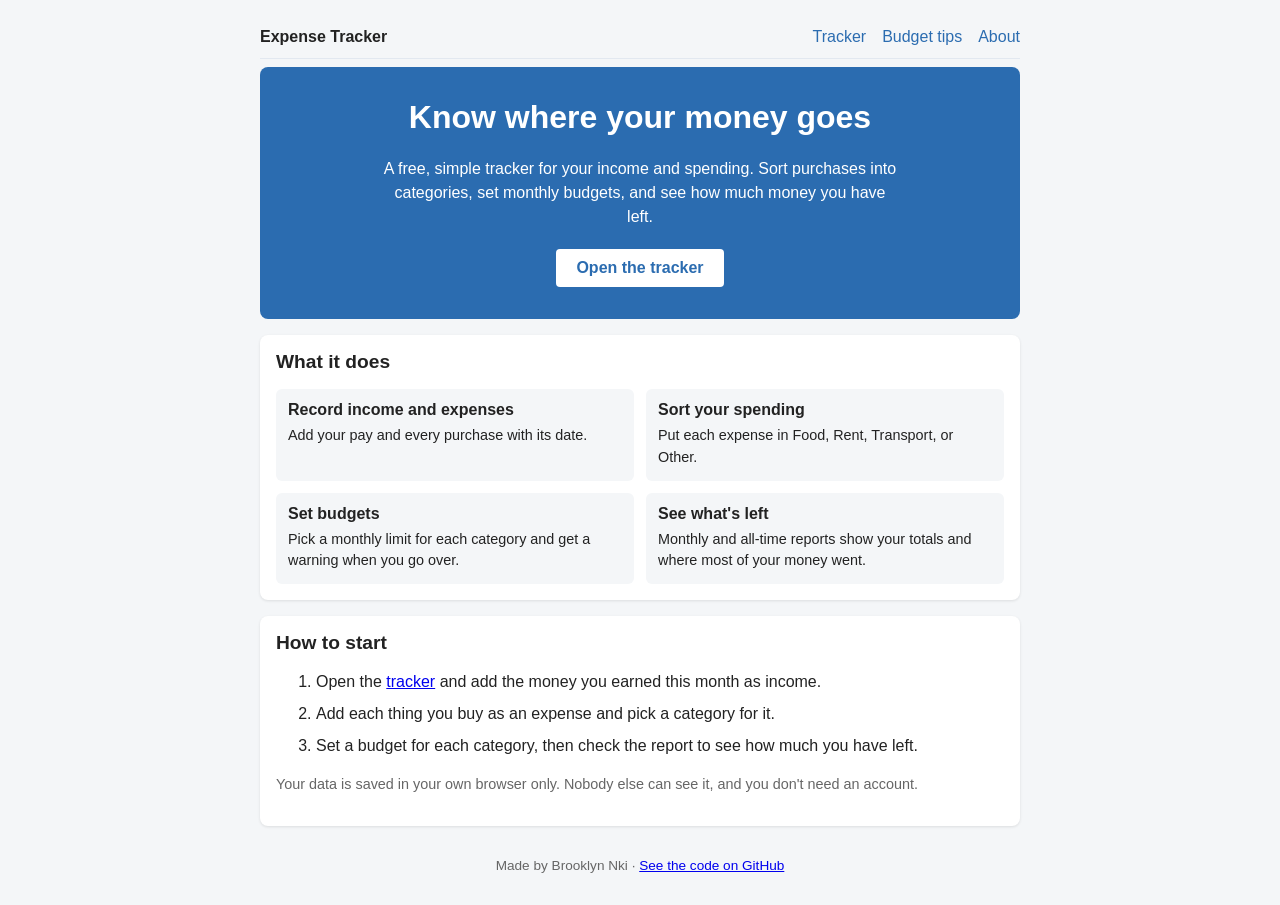
<file: web/index.html>
<!DOCTYPE html>
<html lang="en">
<head>
  <meta charset="UTF-8">
  <meta name="viewport" content="width=device-width, initial-scale=1">
  <title>Expense Tracker</title>
  <link rel="stylesheet" href="style.css">
</head>
<body>
  <!-- Menu at the top of every page -->
  <nav class="site-nav">
    <a href="index.html" class="logo">Expense Tracker</a>
    <a href="tracker.html">Tracker</a>
    <a href="tips.html">Budget tips</a>
    <a href="about.html">About</a>
  </nav>

  <!-- Big welcome box -->
  <header class="hero">
    <h1>Know where your money goes</h1>
    <p>A free, simple tracker for your income and spending. Sort purchases into categories,
      set monthly budgets, and see how much money you have left.</p>
    <a href="tracker.html" class="button">Open the tracker</a>
  </header>

  <!-- Quick look at this month, filled in by home.js if you already have entries -->
  <section id="quickLook" hidden>
    <h2>This month so far</h2>
    <div class="totals">
      <div>Income <strong id="quickIncome">$0.00</strong></div>
      <div>Expenses <strong id="quickExpenses">$0.00</strong></div>
      <div>Money left <strong id="quickLeft">$0.00</strong></div>
    </div>
  </section>

  <!-- What the tracker can do -->
  <section>
    <h2>What it does</h2>
    <div class="cards">
      <div class="card">
        <h3>Record income and expenses</h3>
        <p>Add your pay and every purchase with its date.</p>
      </div>
      <div class="card">
        <h3>Sort your spending</h3>
        <p>Put each expense in Food, Rent, Transport, or Other.</p>
      </div>
      <div class="card">
        <h3>Set budgets</h3>
        <p>Pick a monthly limit for each category and get a warning when you go over.</p>
      </div>
      <div class="card">
        <h3>See what's left</h3>
        <p>Monthly and all-time reports show your totals and where most of your money went.</p>
      </div>
    </div>
  </section>

  <!-- Three steps to get started -->
  <section>
    <h2>How to start</h2>
    <ol class="steps">
      <li>Open the <a href="tracker.html">tracker</a> and add the money you earned this month as income.</li>
      <li>Add each thing you buy as an expense and pick a category for it.</li>
      <li>Set a budget for each category, then check the report to see how much you have left.</li>
    </ol>
    <p class="hint">Your data is saved in your own browser only. Nobody else can see it, and you don't need an account.</p>
  </section>

  <footer class="site-footer">
    Made by Brooklyn Nki &middot; <a href="https://github.com/brooklynnki9-arch/expense-tracker">See the code on GitHub</a>
  </footer>

  <script src="home.js"></script>
</body>
</html>
</file>
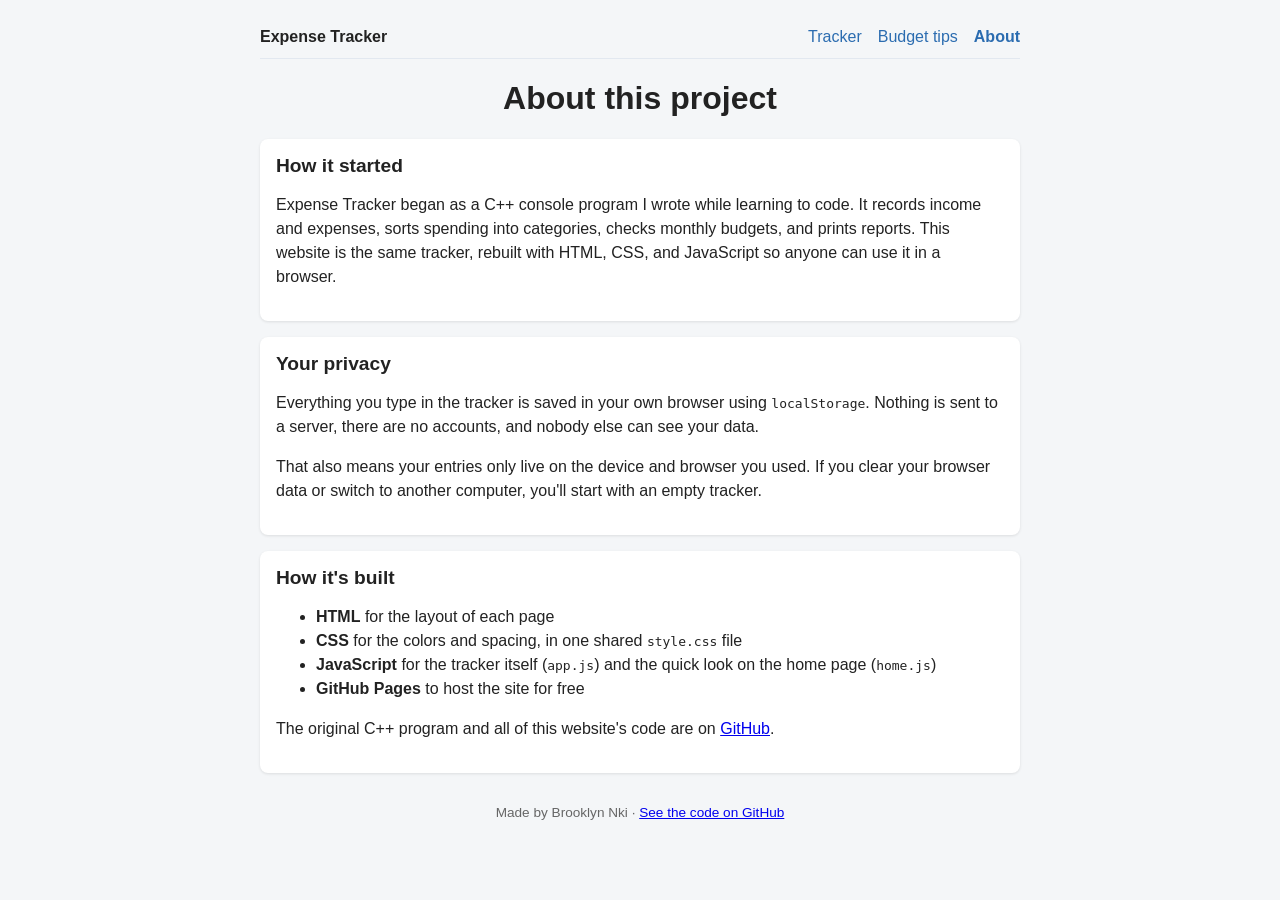
<file: web/about.html>
<!DOCTYPE html>
<html lang="en">
<head>
  <meta charset="UTF-8">
  <meta name="viewport" content="width=device-width, initial-scale=1">
  <title>About - Expense Tracker</title>
  <link rel="stylesheet" href="style.css">
</head>
<body>
  <!-- Menu at the top of every page -->
  <nav class="site-nav">
    <a href="index.html" class="logo">Expense Tracker</a>
    <a href="tracker.html">Tracker</a>
    <a href="tips.html">Budget tips</a>
    <a href="about.html" class="current">About</a>
  </nav>

  <h1>About this project</h1>

  <section>
    <h2>How it started</h2>
    <p>Expense Tracker began as a C++ console program I wrote while learning to code.
      It records income and expenses, sorts spending into categories, checks monthly budgets,
      and prints reports. This website is the same tracker, rebuilt with HTML, CSS, and JavaScript
      so anyone can use it in a browser.</p>
  </section>

  <section>
    <h2>Your privacy</h2>
    <p>Everything you type in the tracker is saved in your own browser using <code>localStorage</code>.
      Nothing is sent to a server, there are no accounts, and nobody else can see your data.</p>
    <p>That also means your entries only live on the device and browser you used. If you clear your
      browser data or switch to another computer, you'll start with an empty tracker.</p>
  </section>

  <section>
    <h2>How it's built</h2>
    <ul>
      <li><strong>HTML</strong> for the layout of each page</li>
      <li><strong>CSS</strong> for the colors and spacing, in one shared <code>style.css</code> file</li>
      <li><strong>JavaScript</strong> for the tracker itself (<code>app.js</code>) and the quick look on the home page (<code>home.js</code>)</li>
      <li><strong>GitHub Pages</strong> to host the site for free</li>
    </ul>
    <p>The original C++ program and all of this website's code are on
      <a href="https://github.com/brooklynnki9-arch/expense-tracker">GitHub</a>.</p>
  </section>

  <footer class="site-footer">
    Made by Brooklyn Nki &middot; <a href="https://github.com/brooklynnki9-arch/expense-tracker">See the code on GitHub</a>
  </footer>
</body>
</html>
</file>
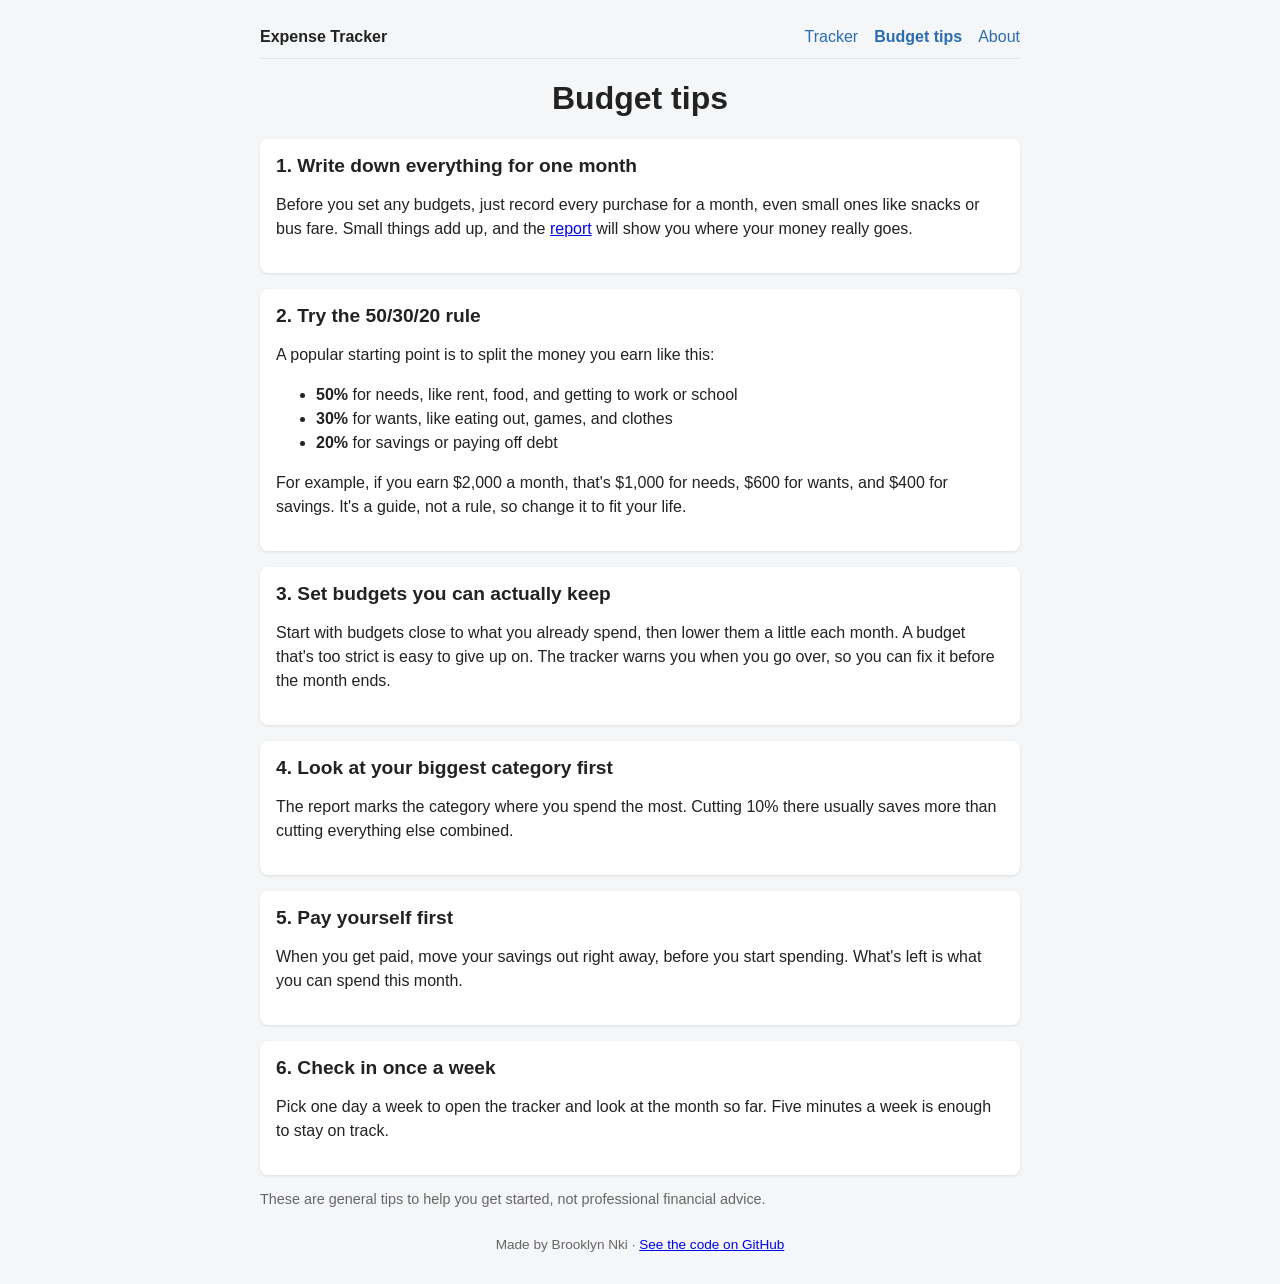
<file: web/tips.html>
<!DOCTYPE html>
<html lang="en">
<head>
  <meta charset="UTF-8">
  <meta name="viewport" content="width=device-width, initial-scale=1">
  <title>Budget tips - Expense Tracker</title>
  <link rel="stylesheet" href="style.css">
</head>
<body>
  <!-- Menu at the top of every page -->
  <nav class="site-nav">
    <a href="index.html" class="logo">Expense Tracker</a>
    <a href="tracker.html">Tracker</a>
    <a href="tips.html" class="current">Budget tips</a>
    <a href="about.html">About</a>
  </nav>

  <h1>Budget tips</h1>

  <section>
    <h2>1. Write down everything for one month</h2>
    <p>Before you set any budgets, just record every purchase for a month, even small ones like snacks
      or bus fare. Small things add up, and the <a href="tracker.html">report</a> will show you
      where your money really goes.</p>
  </section>

  <section>
    <h2>2. Try the 50/30/20 rule</h2>
    <p>A popular starting point is to split the money you earn like this:</p>
    <ul>
      <li><strong>50%</strong> for needs, like rent, food, and getting to work or school</li>
      <li><strong>30%</strong> for wants, like eating out, games, and clothes</li>
      <li><strong>20%</strong> for savings or paying off debt</li>
    </ul>
    <p>For example, if you earn $2,000 a month, that's $1,000 for needs, $600 for wants, and $400 for savings.
      It's a guide, not a rule, so change it to fit your life.</p>
  </section>

  <section>
    <h2>3. Set budgets you can actually keep</h2>
    <p>Start with budgets close to what you already spend, then lower them a little each month.
      A budget that's too strict is easy to give up on. The tracker warns you when you go over,
      so you can fix it before the month ends.</p>
  </section>

  <section>
    <h2>4. Look at your biggest category first</h2>
    <p>The report marks the category where you spend the most. Cutting 10% there usually saves more
      than cutting everything else combined.</p>
  </section>

  <section>
    <h2>5. Pay yourself first</h2>
    <p>When you get paid, move your savings out right away, before you start spending.
      What's left is what you can spend this month.</p>
  </section>

  <section>
    <h2>6. Check in once a week</h2>
    <p>Pick one day a week to open the tracker and look at the month so far. Five minutes a week
      is enough to stay on track.</p>
  </section>

  <p class="hint">These are general tips to help you get started, not professional financial advice.</p>

  <footer class="site-footer">
    Made by Brooklyn Nki &middot; <a href="https://github.com/brooklynnki9-arch/expense-tracker">See the code on GitHub</a>
  </footer>
</body>
</html>
</file>
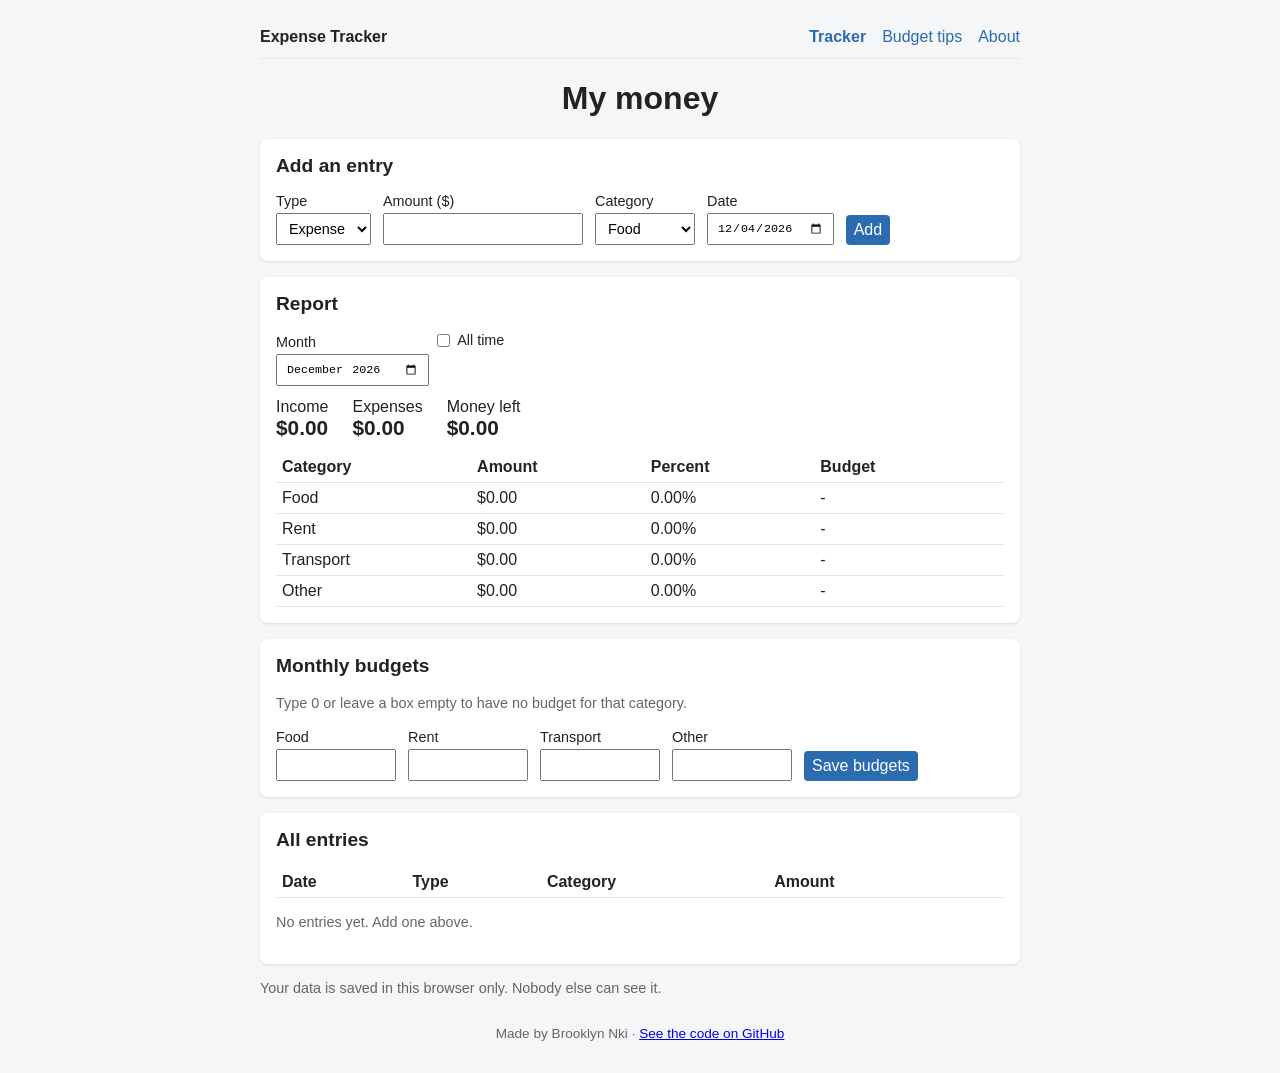
<file: web/tracker.html>
<!DOCTYPE html>
<html lang="en">
<head>
  <meta charset="UTF-8">
  <meta name="viewport" content="width=device-width, initial-scale=1">
  <title>Tracker - Expense Tracker</title>
  <link rel="stylesheet" href="style.css">
</head>
<body>
  <!-- Menu at the top of every page -->
  <nav class="site-nav">
    <a href="index.html" class="logo">Expense Tracker</a>
    <a href="tracker.html" class="current">Tracker</a>
    <a href="tips.html">Budget tips</a>
    <a href="about.html">About</a>
  </nav>

  <h1>My money</h1>

  <!-- Warning message, hidden until you go over a budget -->
  <p id="warning" class="warning" hidden></p>

  <!-- Add income or an expense -->
  <section>
    <h2>Add an entry</h2>
    <form id="entryForm">
      <label>
        Type
        <select id="entryType">
          <option value="Expense">Expense</option>
          <option value="Income">Income</option>
        </select>
      </label>
      <label>
        Amount ($)
        <input id="entryAmount" type="number" min="0.01" step="0.01" required>
      </label>
      <label id="categoryLabel">
        Category
        <select id="entryCategory">
          <option>Food</option>
          <option>Rent</option>
          <option>Transport</option>
          <option>Other</option>
        </select>
      </label>
      <label>
        Date
        <input id="entryDate" type="date" required>
      </label>
      <button type="submit" id="saveButton">Add</button>
      <button type="button" id="cancelButton" hidden>Cancel</button>
    </form>
  </section>

  <!-- Report for one month (or all time) -->
  <section>
    <h2>Report</h2>
    <label>
      Month
      <input id="reportMonth" type="month">
    </label>
    <label class="checkbox">
      <input id="allTime" type="checkbox"> All time
    </label>

    <div class="totals">
      <div>Income <strong id="totalIncome">$0.00</strong></div>
      <div>Expenses <strong id="totalExpenses">$0.00</strong></div>
      <div>Money left <strong id="moneyLeft">$0.00</strong></div>
    </div>

    <table>
      <thead>
        <tr><th>Category</th><th>Amount</th><th>Percent</th><th>Budget</th><th></th></tr>
      </thead>
      <tbody id="reportBody"></tbody>
    </table>
  </section>

  <!-- Monthly budgets -->
  <section>
    <h2>Monthly budgets</h2>
    <p class="hint">Type 0 or leave a box empty to have no budget for that category.</p>
    <form id="budgetForm" class="budgets">
      <label>Food <input data-category="Food" type="number" min="0" step="0.01"></label>
      <label>Rent <input data-category="Rent" type="number" min="0" step="0.01"></label>
      <label>Transport <input data-category="Transport" type="number" min="0" step="0.01"></label>
      <label>Other <input data-category="Other" type="number" min="0" step="0.01"></label>
      <button type="submit">Save budgets</button>
    </form>
  </section>

  <!-- Every entry, with buttons to fix or delete it -->
  <section>
    <h2>All entries</h2>
    <table>
      <thead>
        <tr><th>Date</th><th>Type</th><th>Category</th><th>Amount</th><th></th></tr>
      </thead>
      <tbody id="entryList"></tbody>
    </table>
    <p id="noEntries" class="hint">No entries yet. Add one above.</p>
  </section>

  <p class="hint">Your data is saved in this browser only. Nobody else can see it.</p>

  <footer class="site-footer">
    Made by Brooklyn Nki &middot; <a href="https://github.com/brooklynnki9-arch/expense-tracker">See the code on GitHub</a>
  </footer>

  <script src="app.js"></script>
</body>
</html>
</file>
<file: web/style.css>
[hidden] {
  display: none !important;
}

body {
  font-family: Arial, Helvetica, sans-serif;
  max-width: 760px;
  margin: 0 auto;
  padding: 16px;
  background: #f4f6f8;
  color: #222;
}

h1 {
  text-align: center;
}

section {
  background: white;
  border-radius: 8px;
  padding: 16px;
  margin-bottom: 16px;
  box-shadow: 0 1px 3px rgba(0, 0, 0, 0.1);
}

h2 {
  margin-top: 0;
  font-size: 1.2em;
}

form {
  display: flex;
  flex-wrap: wrap;
  gap: 12px;
  align-items: flex-end;
}

label {
  display: inline-flex;
  flex-direction: column;
  gap: 4px;
  font-size: 0.9em;
}

input, select, button {
  font-size: 1em;
  padding: 6px 8px;
}

button {
  background: #2b6cb0;
  color: white;
  border: none;
  border-radius: 4px;
  cursor: pointer;
}

button.small {
  padding: 3px 8px;
  font-size: 0.85em;
}

button.delete {
  background: #c53030;
}

#cancelButton {
  background: #718096;
}

.totals {
  display: flex;
  gap: 24px;
  margin: 12px 0;
}

.totals strong {
  display: block;
  font-size: 1.3em;
}

table {
  width: 100%;
  border-collapse: collapse;
}

th, td {
  text-align: left;
  padding: 6px;
  border-bottom: 1px solid #e2e8f0;
}

.over {
  color: #c53030;
  font-weight: bold;
}

.warning {
  background: #fed7d7;
  color: #9b2c2c;
  padding: 10px;
  border-radius: 6px;
}

.checkbox {
  flex-direction: row;
  align-items: center;
}

.hint {
  color: #666;
  font-size: 0.9em;
}

.budgets input {
  width: 100px;
}

/* Stack things on small phone screens */
@media (max-width: 500px) {
  .totals {
    flex-direction: column;
    gap: 8px;
  }

  th, td {
    padding: 4px 2px;
    font-size: 0.85em;
  }
}

/* ---------- Website parts shared by every page ---------- */

/* Menu at the top */
.site-nav {
  display: flex;
  flex-wrap: wrap;
  align-items: center;
  gap: 16px;
  padding: 12px 0;
  margin-bottom: 8px;
  border-bottom: 1px solid #e2e8f0;
}

.site-nav a {
  color: #2b6cb0;
  text-decoration: none;
}

.site-nav a:hover {
  text-decoration: underline;
}

/* The site name on the left, pushes the other links to the right */
.site-nav .logo {
  font-weight: bold;
  color: #222;
  margin-right: auto;
}

/* The page you are on right now */
.site-nav a.current {
  font-weight: bold;
}

/* Footer at the bottom */
.site-footer {
  text-align: center;
  color: #666;
  font-size: 0.85em;
  padding: 16px 0;
}

/* A link that looks like a button */
a.button {
  display: inline-block;
  background: #2b6cb0;
  color: white;
  padding: 10px 20px;
  border-radius: 4px;
  text-decoration: none;
  font-weight: bold;
}

a.button:hover {
  background: #2c5282;
}

/* ---------- Home page ---------- */

/* Big welcome box */
.hero {
  text-align: center;
  background: #2b6cb0;
  color: white;
  border-radius: 8px;
  padding: 32px 16px;
  margin-bottom: 16px;
}

.hero h1 {
  margin-top: 0;
}

.hero p {
  max-width: 520px;
  margin: 0 auto 20px;
  line-height: 1.5;
}

/* White button on the blue box */
.hero a.button {
  background: white;
  color: #2b6cb0;
}

/* Feature boxes, two per row (one per row on phones) */
.cards {
  display: grid;
  grid-template-columns: 1fr 1fr;
  gap: 12px;
}

.card {
  background: #f4f6f8;
  border-radius: 6px;
  padding: 12px;
}

.card h3 {
  margin: 0 0 6px;
  font-size: 1em;
}

.card p {
  margin: 0;
  font-size: 0.9em;
}

.steps li {
  margin-bottom: 8px;
}

/* Easier to read paragraphs on the tips and about pages */
section p, section li {
  line-height: 1.5;
}

@media (max-width: 500px) {
  .cards {
    grid-template-columns: 1fr;
  }
}
</file>
